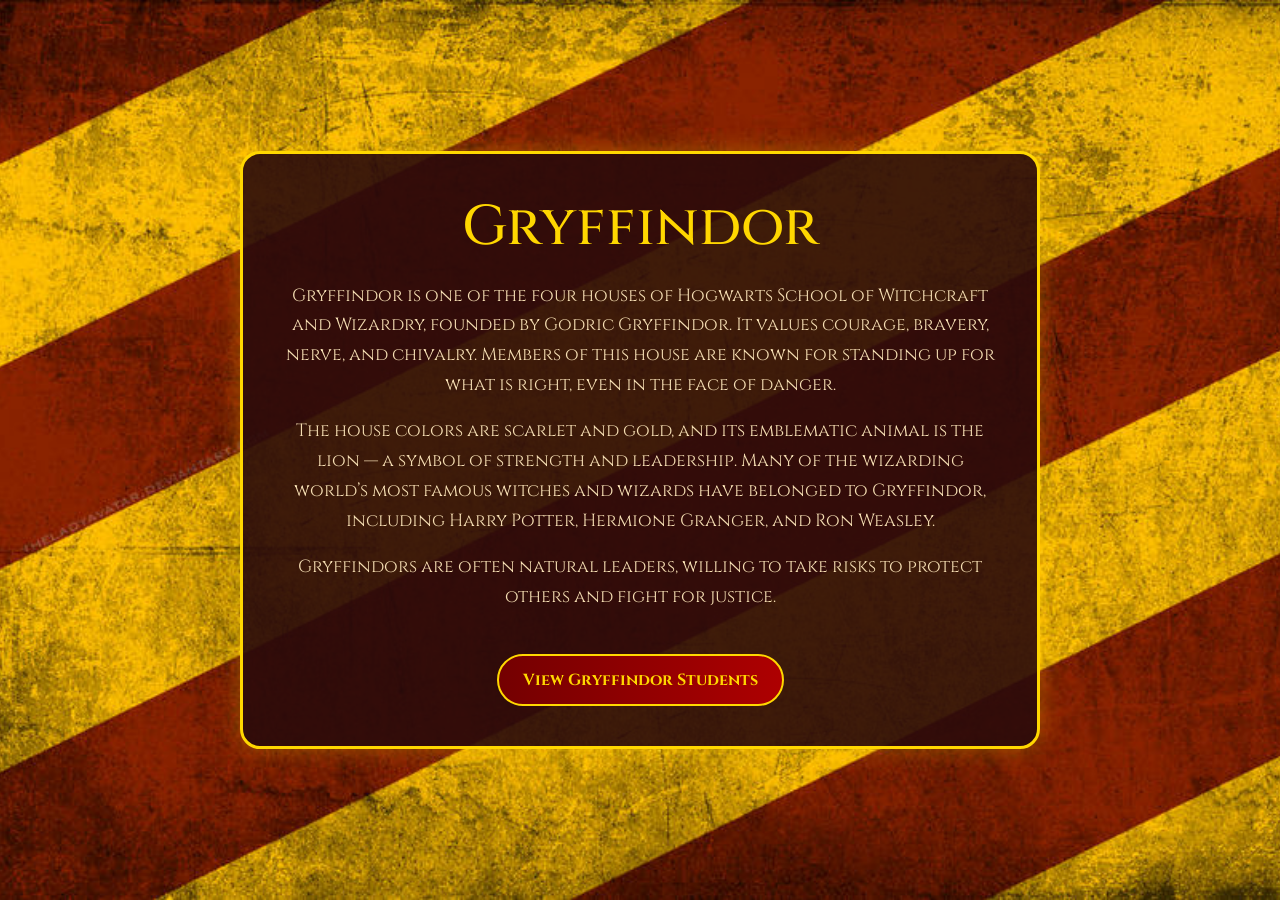
<file: aboutg.html>
<!doctype html>
<html lang="en" data-bs-theme="light">

<head>
    <title>About Gryffindor</title>
    <meta charset="utf-8" />
    <meta name="viewport" content="width=device-width, initial-scale=1" />

    <!-- Bootstrap -->
    <link href="https://cdn.jsdelivr.net/npm/bootstrap@5.3.8/dist/css/bootstrap.min.css" rel="stylesheet">

    <!-- Fonts -->
    <link href="https://fonts.googleapis.com/css2?family=Cinzel:wght@600&display=swap" rel="stylesheet">

    <style>
        body {
            min-height: 100vh;
            display: flex;
            align-items: center;
            justify-content: center;
            background: url("gryf.jpg") no-repeat center center fixed;
            background-size: cover;
            color: #ffd700;
            font-family: "Cinzel", serif;
            text-align: center;
        }

        .about-card {
            background: rgba(43, 10, 10, 0.9);
            border: 3px solid gold;
            border-radius: 20px;
            padding: 40px;
            max-width: 800px;
            box-shadow: 0 0 25px rgba(255, 215, 0, 0.3);
        }

        h1 {
            font-size: 3.5rem;
            margin-bottom: 20px;
        }

        p {
            color: #f5deb3;
            font-size: 1.1rem;
            line-height: 1.7;
        }

        .btn-gryff {
            margin-top: 25px;
            background: linear-gradient(to right, #740001, #ae0001);
            border: 2px solid gold;
            color: gold;
            padding: 12px 24px;
            border-radius: 30px;
            font-weight: bold;
            transition: all 0.3s ease;
        }

        .btn-gryff:hover {
            background: gold;
            color: #740001;
            transform: translateY(-2px);
        }
    </style>
</head>

<body>

    <div class="about-card">
        <h1>Gryffindor</h1>

        <p>
            Gryffindor is one of the four houses of Hogwarts School of Witchcraft and Wizardry, founded by
            Godric Gryffindor. It values courage, bravery, nerve, and chivalry. Members of this house are
            known for standing up for what is right, even in the face of danger.
        </p>

        <p>
            The house colors are scarlet and gold, and its emblematic animal is the lion — a symbol of strength
            and leadership. Many of the wizarding world’s most famous witches and wizards have belonged to Gryffindor,
            including Harry Potter, Hermione Granger, and Ron Weasley.
        </p>

        <p>
            Gryffindors are often natural leaders, willing to take risks to protect others and fight for justice.
        </p>

        <a href="roster.html" class="btn btn-gryff">
            View Gryffindor Students
        </a>
    </div>

</body>

</html>
</file>
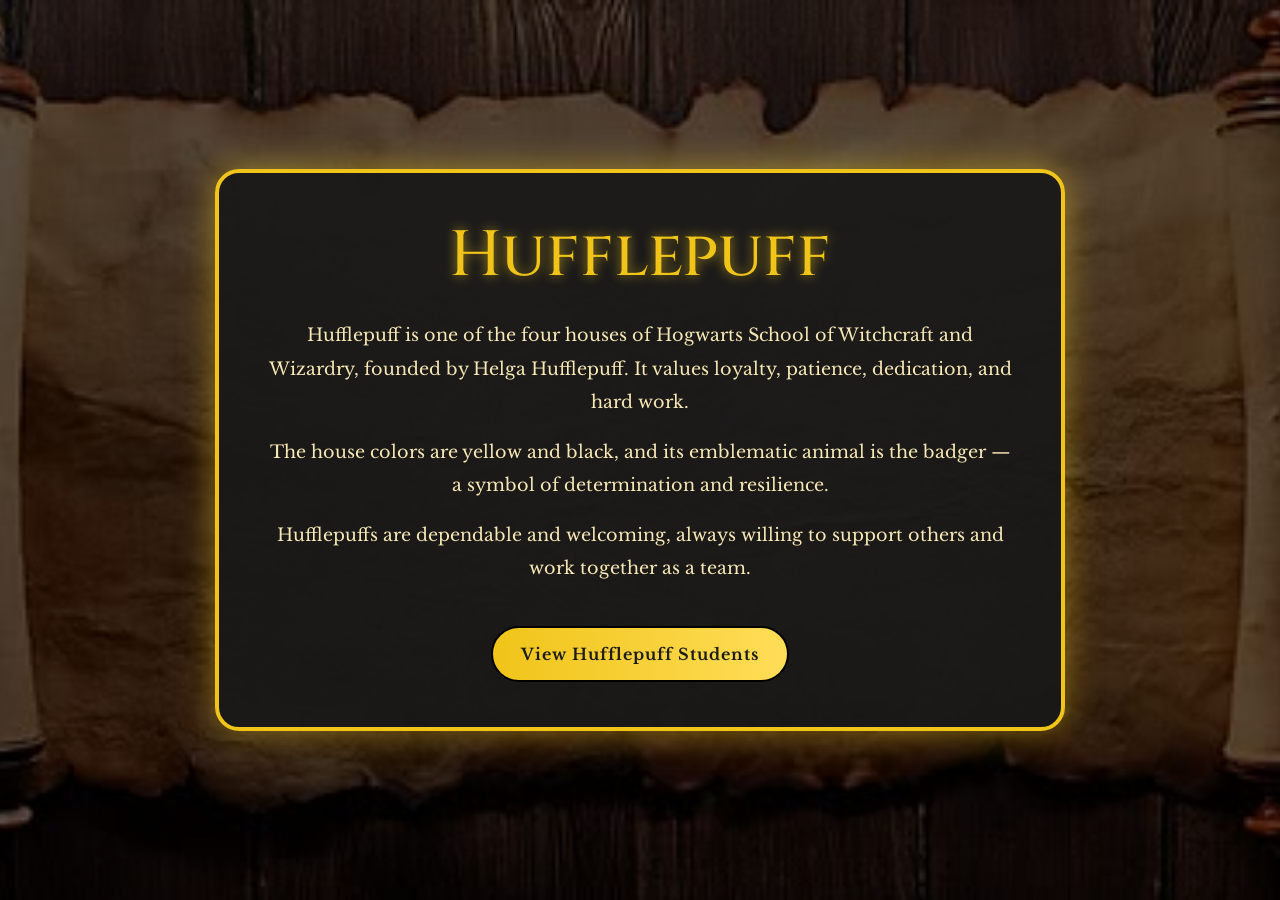
<file: abouth.html>
<!doctype html>
<html lang="en" data-bs-theme="light">

<head>
    <title>About Hufflepuff</title>
    <meta charset="utf-8" />
    <meta name="viewport" content="width=device-width, initial-scale=1" />

    <link href="https://cdn.jsdelivr.net/npm/bootstrap@5.3.8/dist/css/bootstrap.min.css" rel="stylesheet">
    <link href="https://fonts.googleapis.com/css2?family=Cinzel:wght@600;700&family=Libre+Baskerville&display=swap"
        rel="stylesheet">

    <style>
        body {
            min-height: 100vh;
            display: flex;
            align-items: center;
            justify-content: center;
            background:
                linear-gradient(rgba(0, 0, 0, 0.65), rgba(0, 0, 0, 0.65)),
                url("imgs/parchment.jpg") no-repeat center center fixed;
            background-size: cover;
            font-family: "Libre Baskerville", serif;
            color: #f5e6a8;
            padding: 20px;
        }

        .about-card {
            background: rgba(24, 24, 24, 0.92);
            border: 4px solid #f0c419;
            border-radius: 24px;
            padding: 45px;
            max-width: 850px;
            text-align: center;
            box-shadow: 0 0 35px rgba(240, 196, 25, 0.5);
        }

        h1 {
            font-family: "Cinzel", serif;
            font-size: 4rem;
            color: #f0c419;
            text-shadow: 0 0 12px rgba(240, 196, 25, 0.7);
            margin-bottom: 25px;
        }

        p {
            line-height: 1.9;
            font-size: 1.1rem;
            color: #f7e7b5;
        }

        .btn-huff {
            margin-top: 25px;
            background: linear-gradient(to right, #f0c419, #ffdd57);
            color: #1c1c1c;
            border: 2px solid #000;
            padding: 14px 28px;
            border-radius: 40px;
            font-weight: bold;
            letter-spacing: 1px;
            transition: 0.3s;
        }

        .btn-huff:hover {
            background: #1c1c1c;
            color: #f0c419;
            border-color: #f0c419;
            transform: scale(1.05);
        }
    </style>
</head>

<body>

    <div class="about-card">
        <h1>Hufflepuff</h1>

        <p>
            Hufflepuff is one of the four houses of Hogwarts School of Witchcraft and Wizardry,
            founded by Helga Hufflepuff. It values loyalty, patience, dedication, and hard work.
        </p>

        <p>
            The house colors are yellow and black, and its emblematic animal is the badger —
            a symbol of determination and resilience.
        </p>

        <p>
            Hufflepuffs are dependable and welcoming, always willing to support others
            and work together as a team.
        </p>

        <a href="roster.html?house=hufflepuff" class="btn btn-huff">
            View Hufflepuff Students
        </a>
    </div>

</body>

</html>
</file>
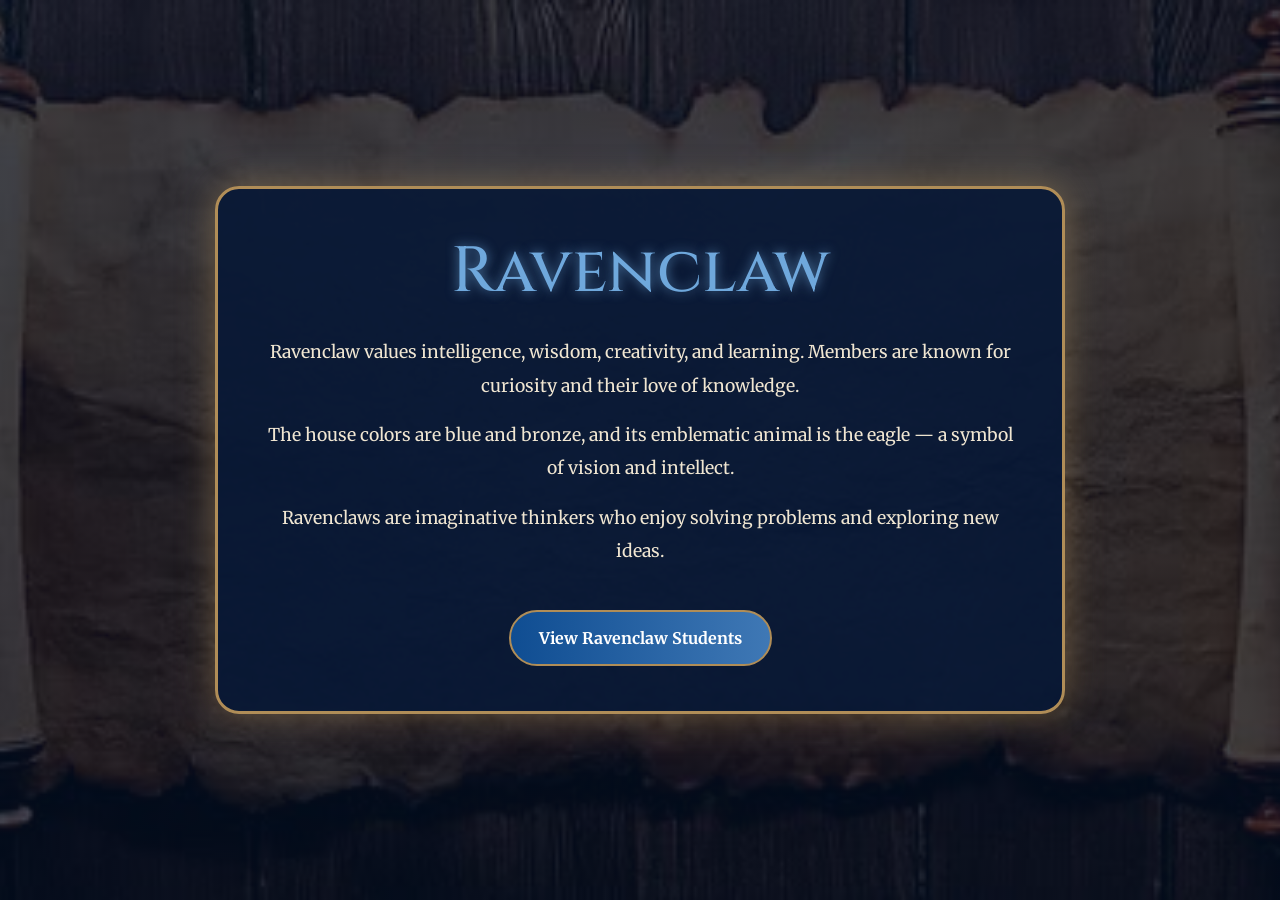
<file: aboutr.html>
<!doctype html>
<html lang="en" data-bs-theme="light">

<head>
    <title>About Ravenclaw</title>
    <meta charset="utf-8" />
    <meta name="viewport" content="width=device-width, initial-scale=1" />

    <link href="https://cdn.jsdelivr.net/npm/bootstrap@5.3.8/dist/css/bootstrap.min.css" rel="stylesheet">
    <link href="https://fonts.googleapis.com/css2?family=Cinzel:wght@600;700&family=Merriweather&display=swap"
        rel="stylesheet">

    <style>
        body {
            min-height: 100vh;
            display: flex;
            align-items: center;
            justify-content: center;
            background:
                linear-gradient(rgba(2, 15, 35, 0.75), rgba(2, 15, 35, 0.75)),
                url("imgs/parchment.jpg") no-repeat center center fixed;
            background-size: cover;
            font-family: "Merriweather", serif;
            color: #e8dcc0;
            padding: 20px;
        }

        .about-card {
            background: rgba(7, 24, 54, 0.9);
            border: 3px solid #b08d57;
            border-radius: 24px;
            padding: 45px;
            max-width: 850px;
            text-align: center;
            box-shadow: 0 0 35px rgba(176, 141, 87, 0.5);
        }

        h1 {
            font-family: "Cinzel", serif;
            font-size: 4rem;
            color: #6fa8dc;
            text-shadow: 0 0 12px rgba(111, 168, 220, 0.7);
            margin-bottom: 25px;
        }

        p {
            line-height: 1.9;
            font-size: 1.1rem;
            color: #f0e6d2;
        }

        .btn-raven {
            margin-top: 25px;
            background: linear-gradient(to right, #0f4d92, #3f78b5);
            border: 2px solid #b08d57;
            color: #fff;
            padding: 14px 28px;
            border-radius: 40px;
            font-weight: bold;
            transition: 0.3s;
        }

        .btn-raven:hover {
            background: #b08d57;
            color: #0f2d52;
            transform: scale(1.05);
        }
    </style>
</head>

<body>

    <div class="about-card">
        <h1>Ravenclaw</h1>

        <p>
            Ravenclaw values intelligence, wisdom, creativity, and learning.
            Members are known for curiosity and their love of knowledge.
        </p>

        <p>
            The house colors are blue and bronze, and its emblematic animal is the eagle —
            a symbol of vision and intellect.
        </p>

        <p>
            Ravenclaws are imaginative thinkers who enjoy solving problems
            and exploring new ideas.
        </p>

        <a href="roster.html?house=ravenclaw" class="btn btn-raven">
            View Ravenclaw Students
        </a>
    </div>

</body>

</html>
</file>
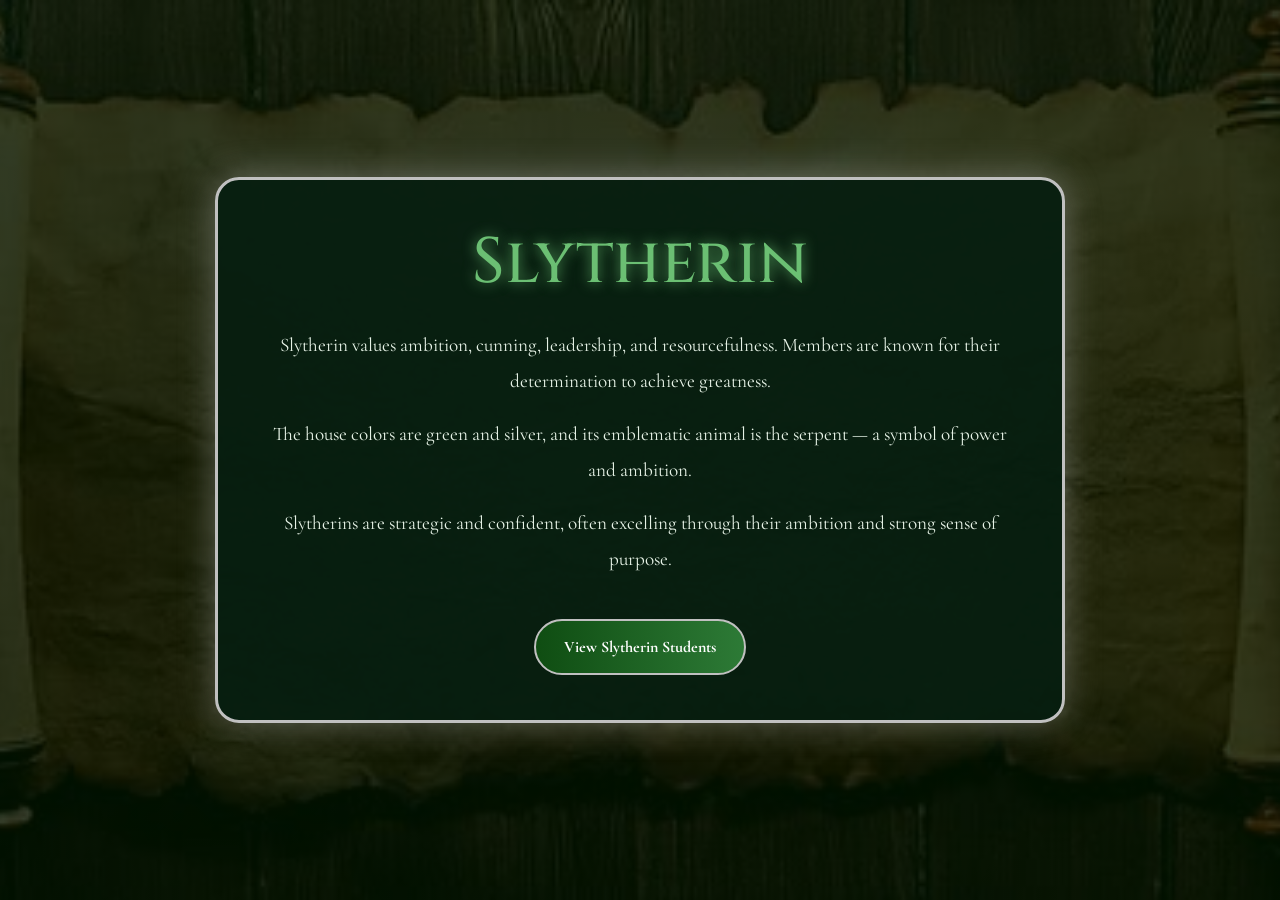
<file: abouts.html>
<!doctype html>
<html lang="en" data-bs-theme="light">

<head>
    <title>About Slytherin</title>
    <meta charset="utf-8" />
    <meta name="viewport" content="width=device-width, initial-scale=1" />

    <link href="https://cdn.jsdelivr.net/npm/bootstrap@5.3.8/dist/css/bootstrap.min.css" rel="stylesheet">
    <link href="https://fonts.googleapis.com/css2?family=Cinzel:wght@600;700&family=Cormorant+Garamond&display=swap"
        rel="stylesheet">

    <style>
        body {
            min-height: 100vh;
            display: flex;
            align-items: center;
            justify-content: center;
            background:
                linear-gradient(rgba(0, 20, 0, 0.8), rgba(0, 20, 0, 0.8)),
                url("imgs/parchment.jpg") no-repeat center center fixed;
            background-size: cover;
            font-family: "Cormorant Garamond", serif;
            color: #d9e8d9;
            padding: 20px;
        }

        .about-card {
            background: rgba(6, 30, 16, 0.92);
            border: 3px solid #c0c0c0;
            border-radius: 24px;
            padding: 45px;
            max-width: 850px;
            text-align: center;
            box-shadow: 0 0 35px rgba(192, 192, 192, 0.4);
        }

        h1 {
            font-family: "Cinzel", serif;
            font-size: 4rem;
            color: #6bbf73;
            text-shadow: 0 0 14px rgba(107, 191, 115, 0.8);
            margin-bottom: 25px;
        }

        p {
            line-height: 1.9;
            font-size: 1.2rem;
            color: #e6f2e6;
        }

        .btn-slyth {
            margin-top: 25px;
            background: linear-gradient(to right, #0f4d12, #2d7a36);
            border: 2px solid #c0c0c0;
            color: white;
            padding: 14px 28px;
            border-radius: 40px;
            font-weight: bold;
            transition: 0.3s;
        }

        .btn-slyth:hover {
            background: #c0c0c0;
            color: #0f4d12;
            transform: scale(1.05);
        }
    </style>
</head>

<body>

    <div class="about-card">
        <h1>Slytherin</h1>

        <p>
            Slytherin values ambition, cunning, leadership, and resourcefulness.
            Members are known for their determination to achieve greatness.
        </p>

        <p>
            The house colors are green and silver, and its emblematic animal is the serpent —
            a symbol of power and ambition.
        </p>

        <p>
            Slytherins are strategic and confident, often excelling through
            their ambition and strong sense of purpose.
        </p>

        <a href="roster.html?house=slytherin" class="btn btn-slyth">
            View Slytherin Students
        </a>
    </div>

</body>

</html>
</file>
